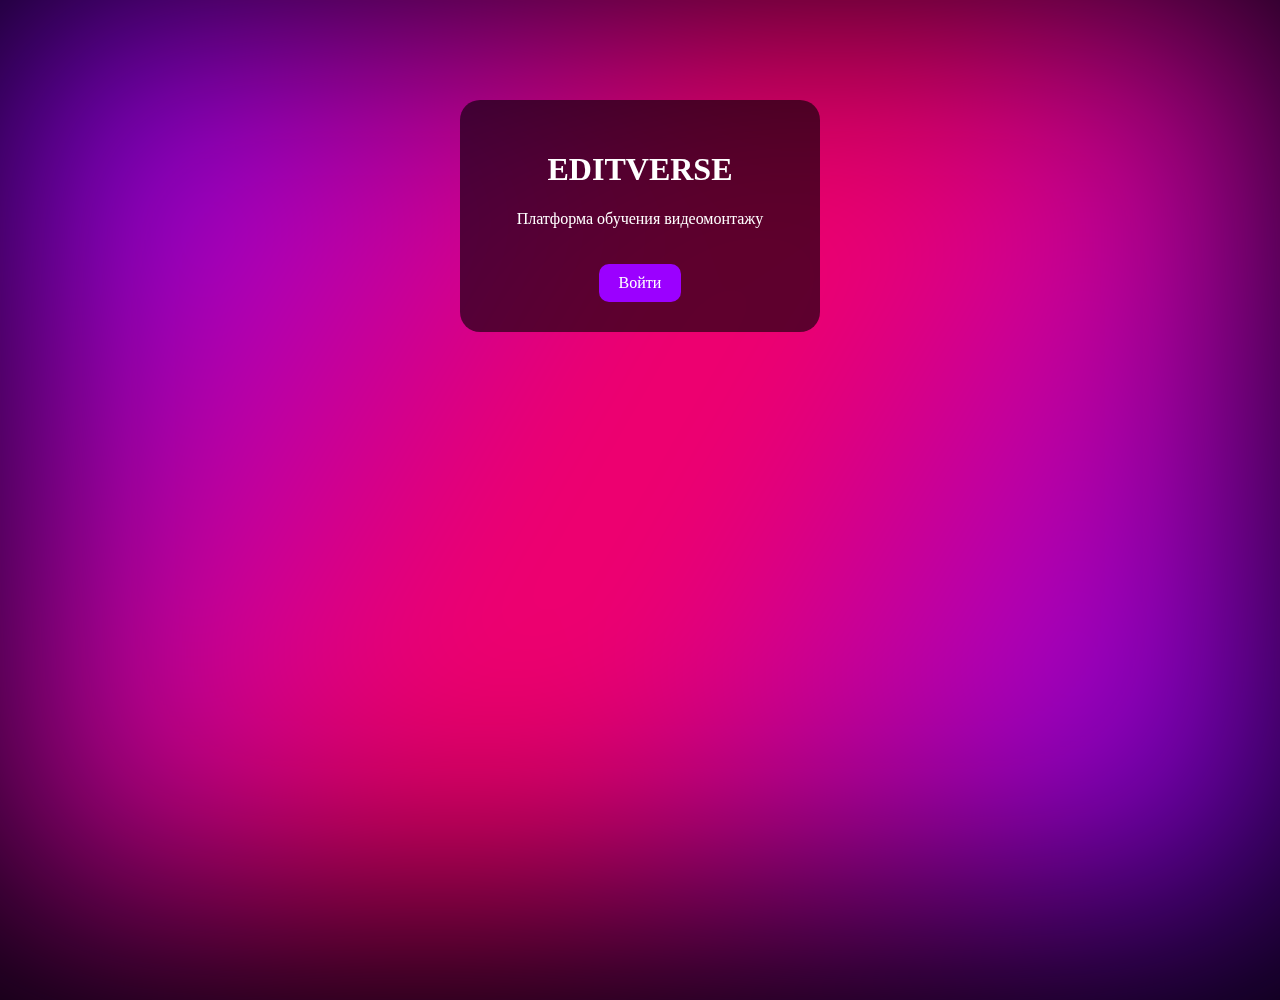
<file: EDITVERSE/index.html>
<!DOCTYPE html>
<html lang="ru">
<head>
<meta charset="UTF-8">
<title>EDITVERSE</title>
<link rel="stylesheet" href="css/style.css">
</head>
<body>

<div class="bg"></div>

<div class="window">
  <h1>EDITVERSE</h1>
  <p>Платформа обучения видеомонтажу</p>
  <a class="btn" href="login.html">Войти</a>
</div>

<script src="js/app.js"></script>
</body>
</html>
</file>
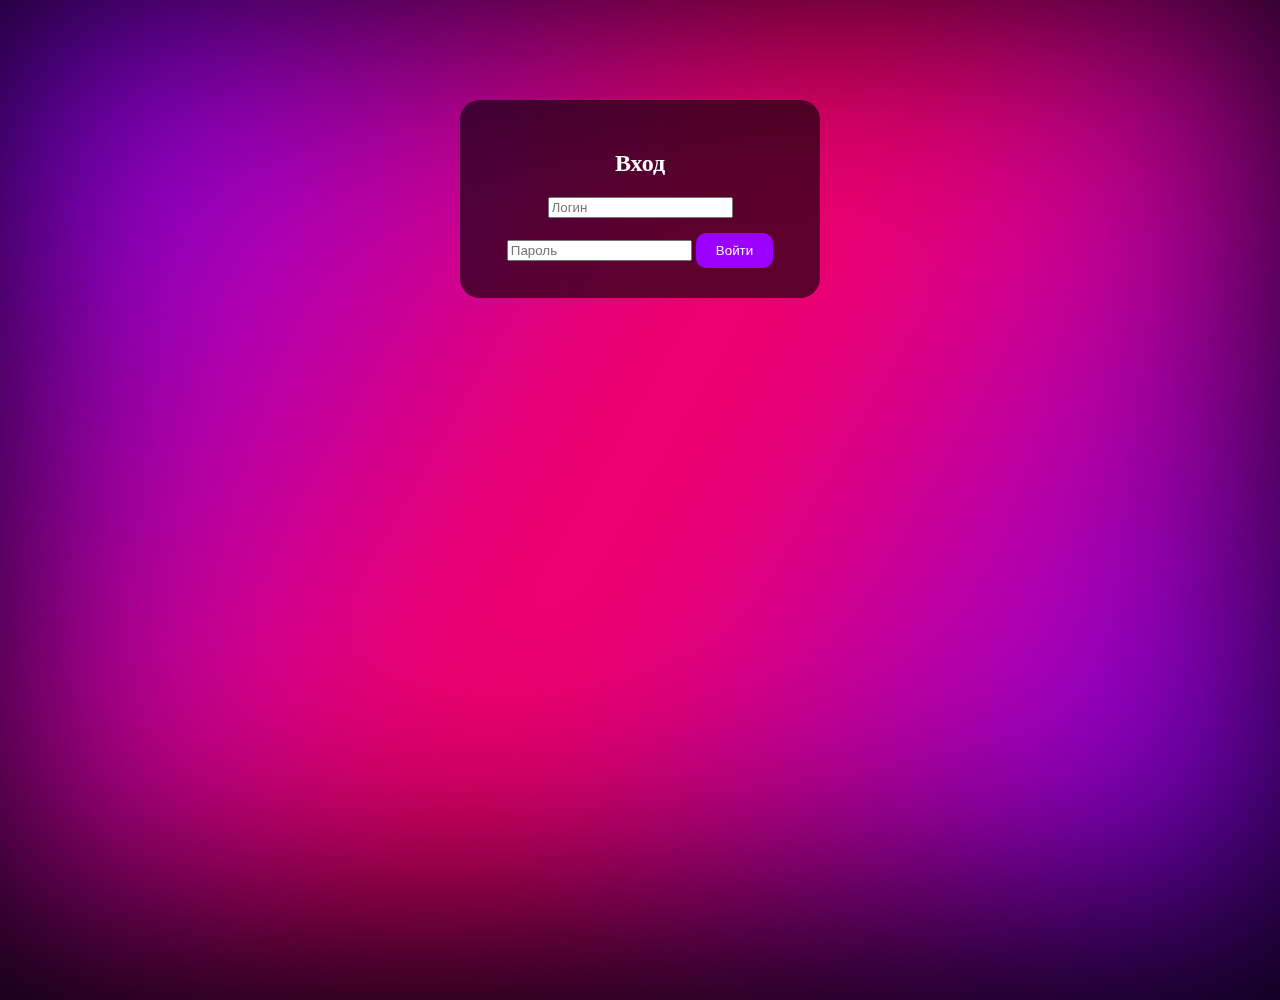
<file: EDITVERSE/login.html>
<!DOCTYPE html>
<html lang="ru">
<head>
<meta charset="UTF-8">
<title>Вход</title>
<link rel="stylesheet" href="css/style.css">
</head>
<body>

<div class="bg"></div>

<div class="window">
  <h2>Вход</h2>
  <input placeholder="Логин">
  <input placeholder="Пароль" type="password">
  <button class="btn" onclick="login()">Войти</button>
</div>

<script src="js/app.js"></script>
</body>
</html>
</file>
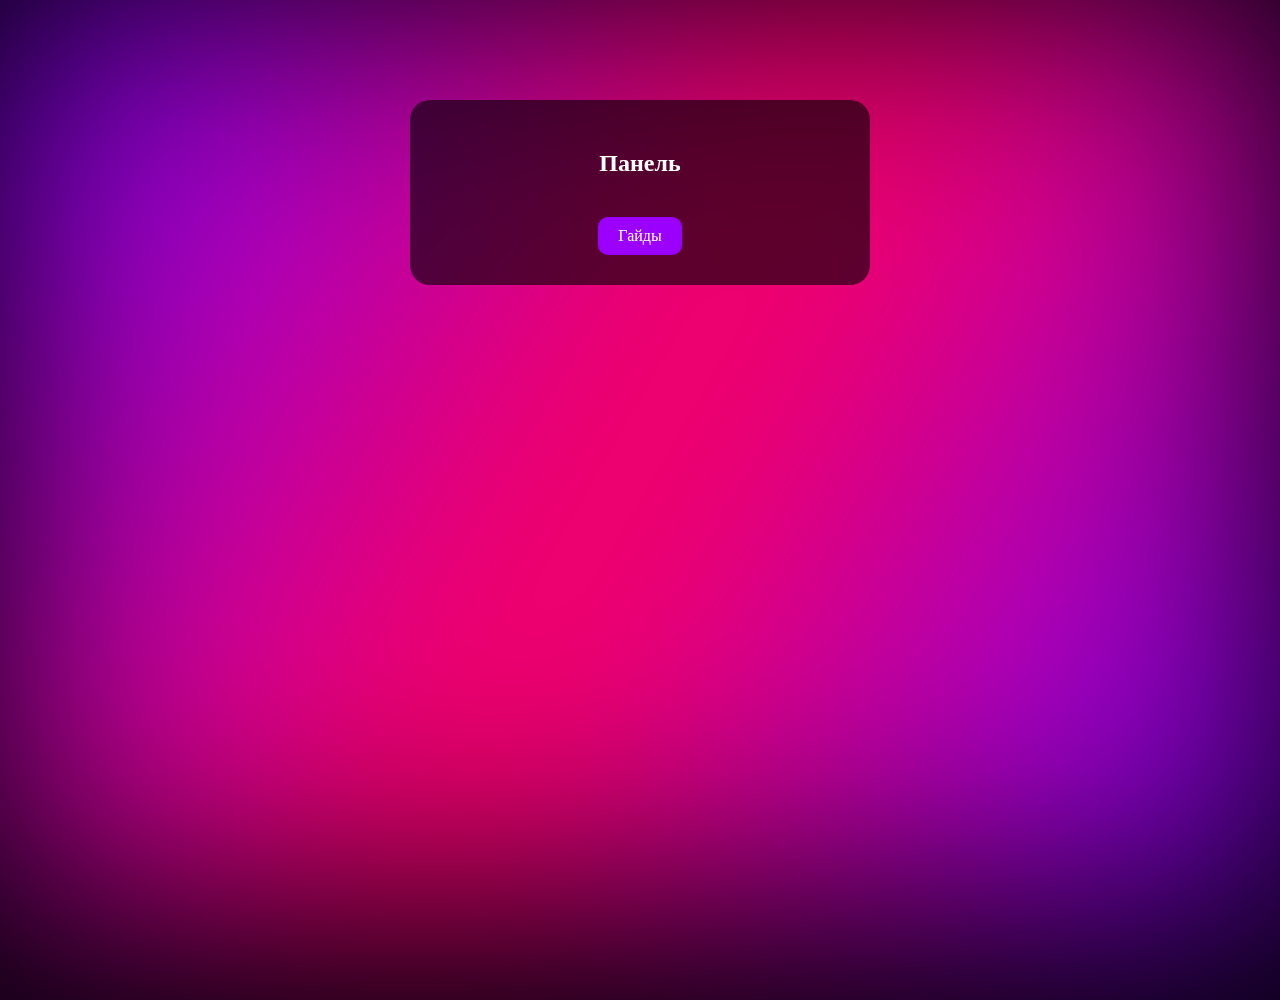
<file: EDITVERSE/pages/dashboard.html>
<!DOCTYPE html>
<html lang="ru">
<head>
<meta charset="UTF-8">
<title>Панель</title>
<link rel="stylesheet" href="../css/style.css">
</head>
<body>

<div class="bg"></div>

<div class="window big">
  <h2>Панель</h2>
  <a class="btn" href="guides.html">Гайды</a>
</div>

<script src="../js/app.js"></script>
</body>
</html>
</file>
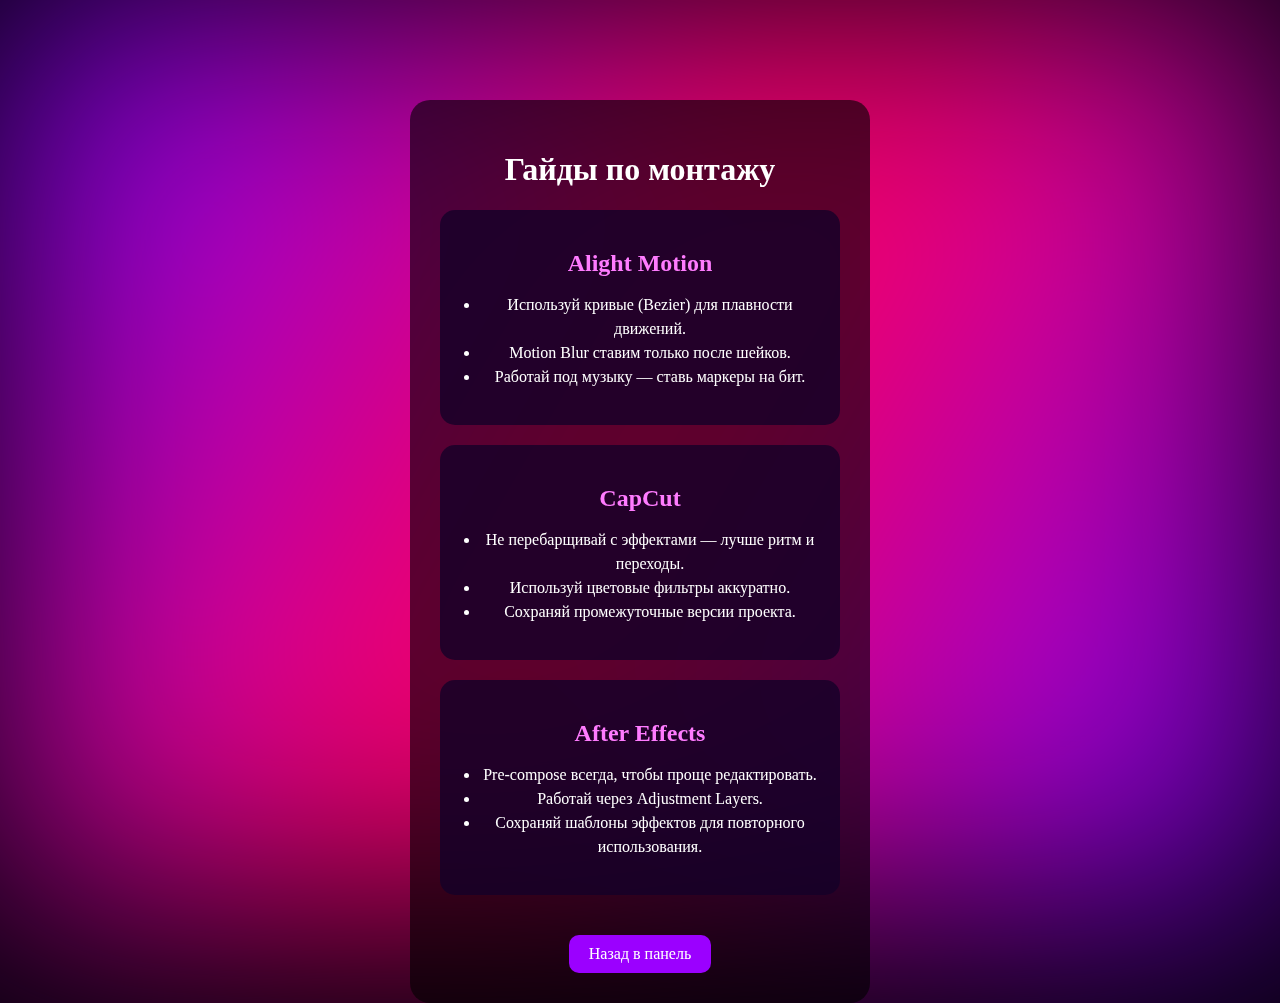
<file: EDITVERSE/pages/guides.html>
<!DOCTYPE html>
<html lang="ru">
<head>
<meta charset="UTF-8">
<title>Гайды по монтажу — EDITVERSE</title>
<link rel="stylesheet" href="../css/style.css">
</head>
<body>

<div class="bg"></div>

<div class="window big">
  <h1>Гайды по монтажу</h1>
  
  <section class="guide-card">
    <h2>Alight Motion</h2>
    <ul>
      <li>Используй кривые (Bezier) для плавности движений.</li>
      <li>Motion Blur ставим только после шейков.</li>
      <li>Работай под музыку — ставь маркеры на бит.</li>
    </ul>
  </section>
  
  <section class="guide-card">
    <h2>CapCut</h2>
    <ul>
      <li>Не перебарщивай с эффектами — лучше ритм и переходы.</li>
      <li>Используй цветовые фильтры аккуратно.</li>
      <li>Сохраняй промежуточные версии проекта.</li>
    </ul>
  </section>
  
  <section class="guide-card">
    <h2>After Effects</h2>
    <ul>
      <li>Pre-compose всегда, чтобы проще редактировать.</li>
      <li>Работай через Adjustment Layers.</li>
      <li>Сохраняй шаблоны эффектов для повторного использования.</li>
    </ul>
  </section>

  <a class="btn" href="dashboard.html">Назад в панель</a>
</div>

</body>
</html>
</file>
<file: EDITVERSE/css/style.css>
body {
  margin:0;
  height:100vh;
  background:#08000f;
  color:white;
  font-family:Segoe UI;
  overflow:auto;
}

.bg {
  position:fixed;
  inset:0;
  background:linear-gradient(120deg,#6a00ff,#ff005d,#6a00ff);
  filter:blur(120px);
  animation:move 10s infinite linear;
  z-index:-1;
}

@keyframes move {
  0% {transform:scale(1) rotate(0deg);}
  50% {transform:scale(1.2) rotate(180deg);}
  100% {transform:scale(1) rotate(360deg);}
}

.window {
  background:rgba(0,0,0,0.6);
  border-radius:20px;
  padding:30px;
  width:300px;
  margin:100px auto;
  text-align:center;
  animation:pop 0.6s ease;
}

.big { width:400px; }

@keyframes pop {
  from {transform:scale(0.8); opacity:0;}
  to {transform:scale(1); opacity:1;}
}

.btn {
  display:inline-block;
  margin-top:15px;
  padding:10px 20px;
  background:#9b00ff;
  border-radius:10px;
  color:white;
  text-decoration:none;
  border:none;
}
.guide-card {
  background: rgba(20,0,40,0.8);
  padding:20px;
  border-radius:15px;
  margin:20px 0;
  transition: transform 0.3s, box-shadow 0.3s;
}

.guide-card:hover {
  transform: scale(1.03);
  box-shadow: 0 0 30px #ff00aa;
}

.guide-card h2 {
  color: #ff7bff;
  margin-bottom:10px;
}

.guide-card ul {
  padding-left: 20px;
  line-height: 1.5;
}

a.btn {
  display:inline-block;
  margin-top:20px;
  background:#9b00ff;
  padding:10px 20px;
  border-radius:10px;
  text-decoration:none;
  color:white;
  transition: 0.2s;
}

a.btn:hover {
  background:#ff00aa;
}
</file>
